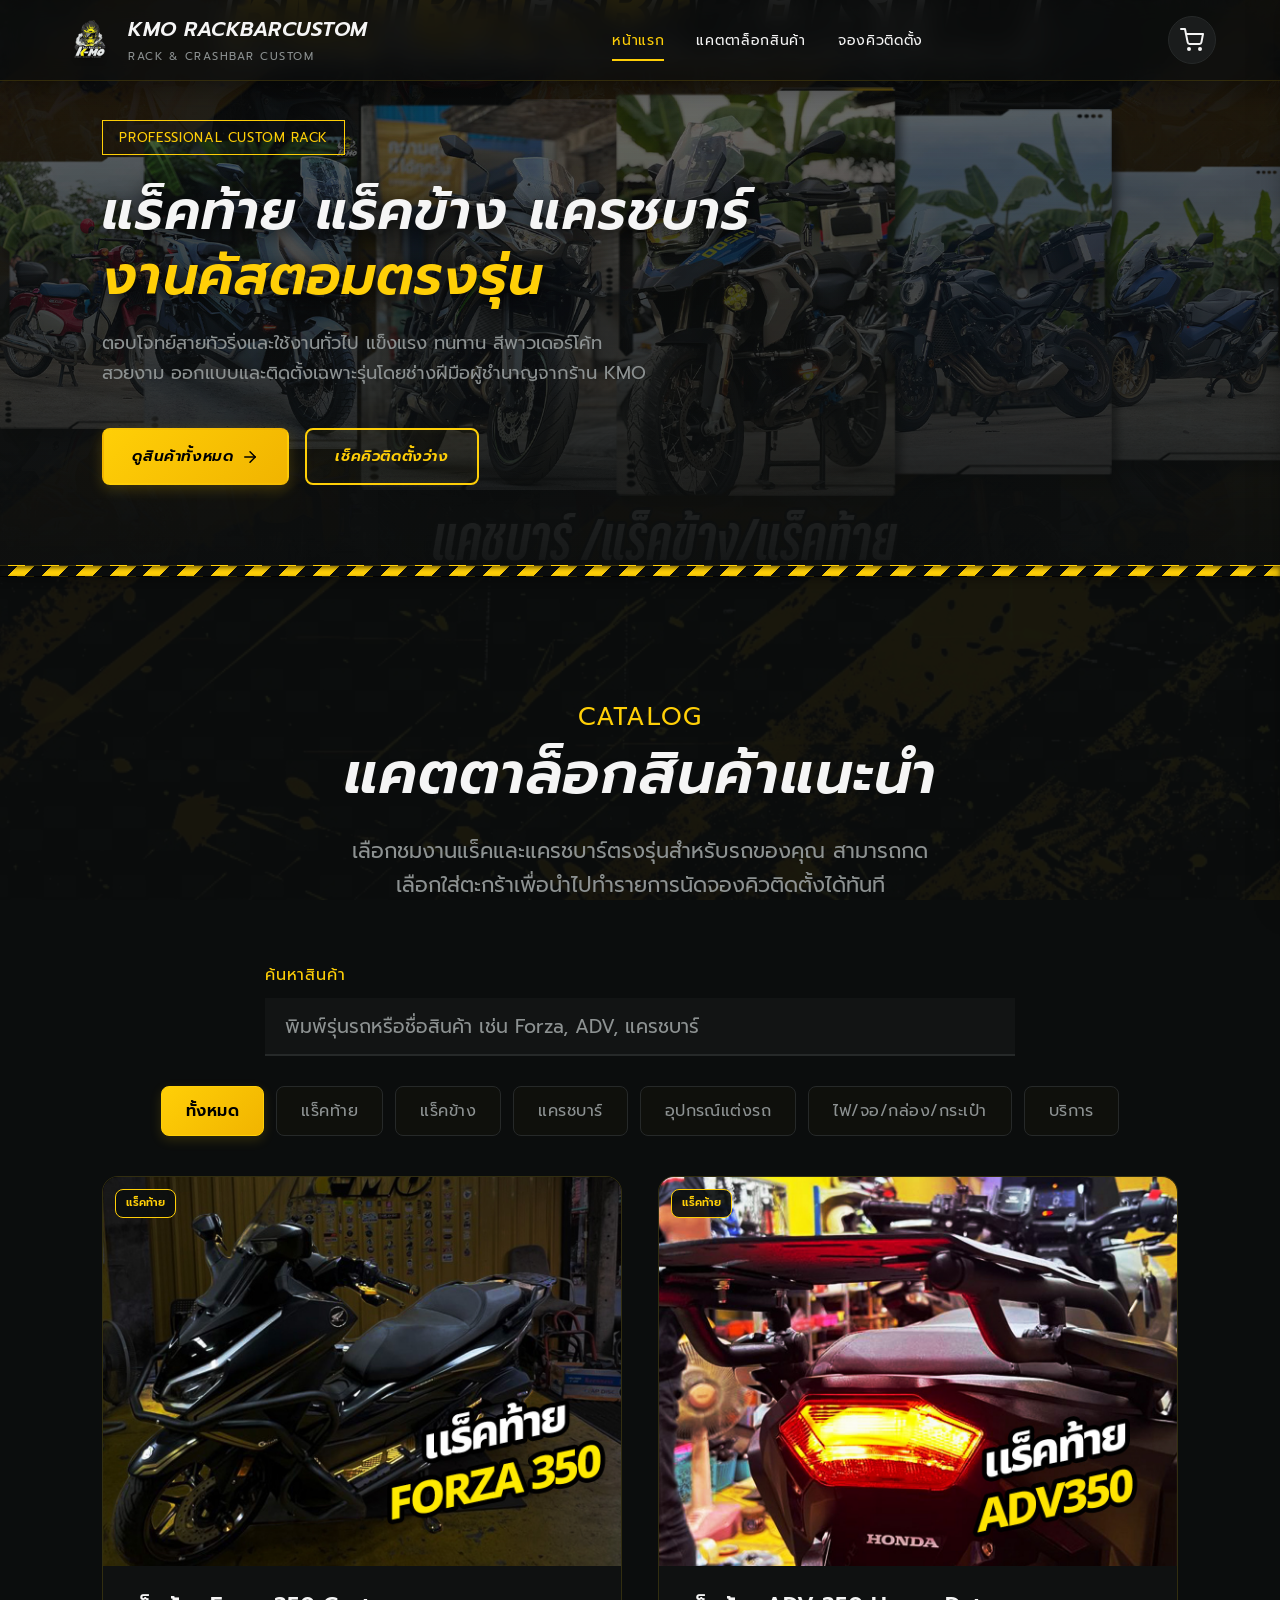
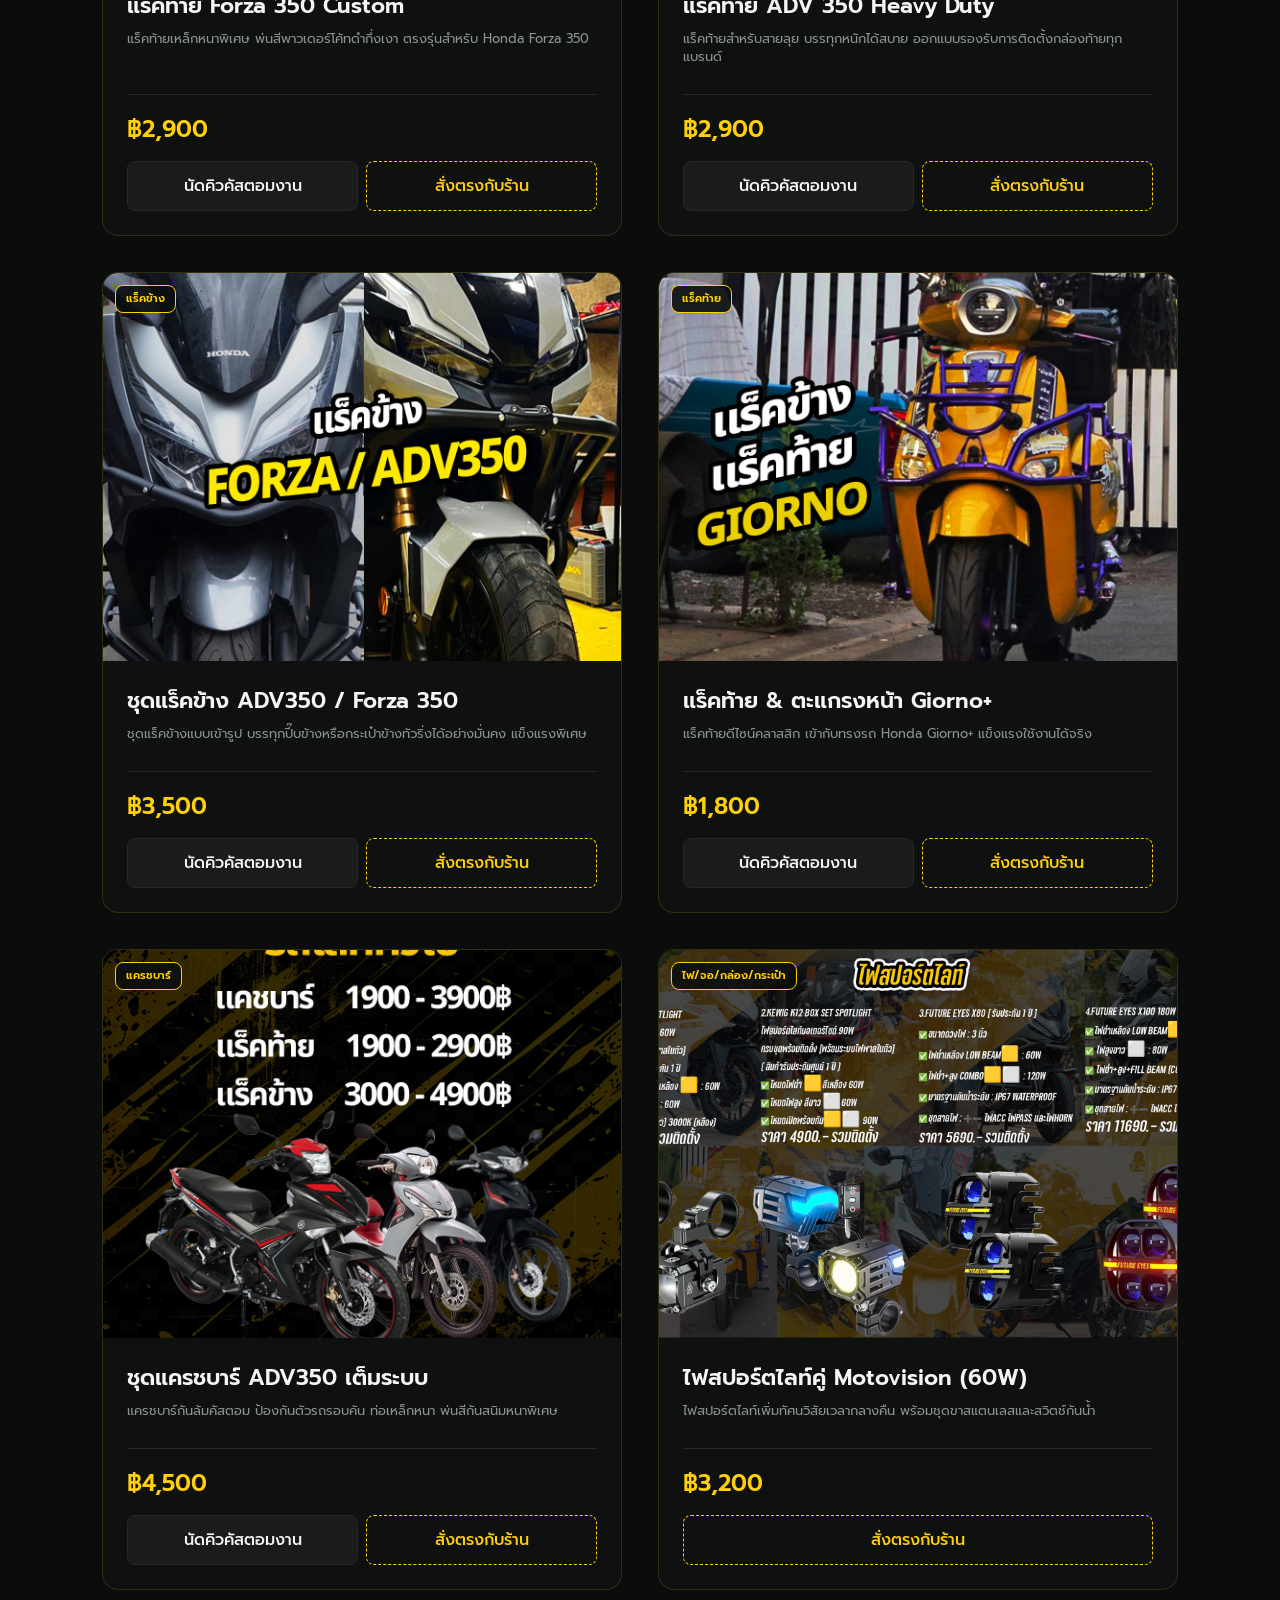
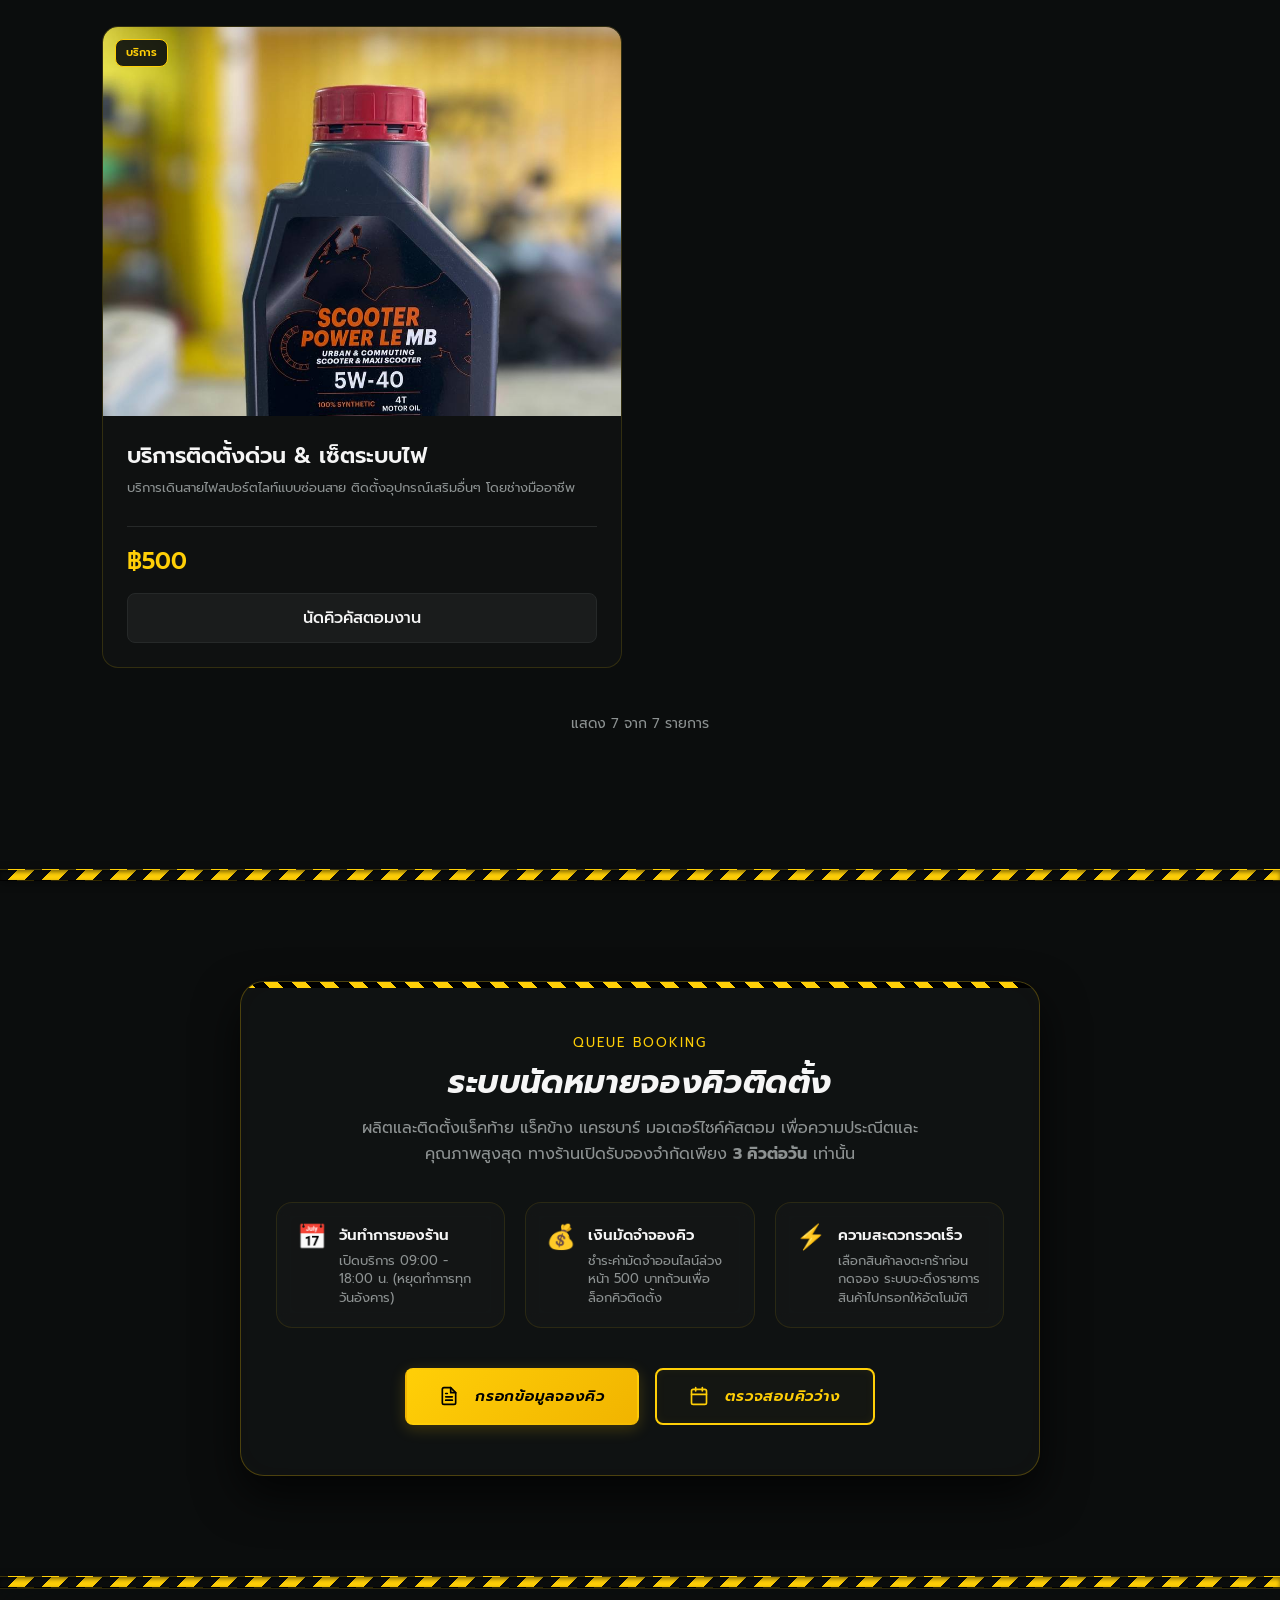
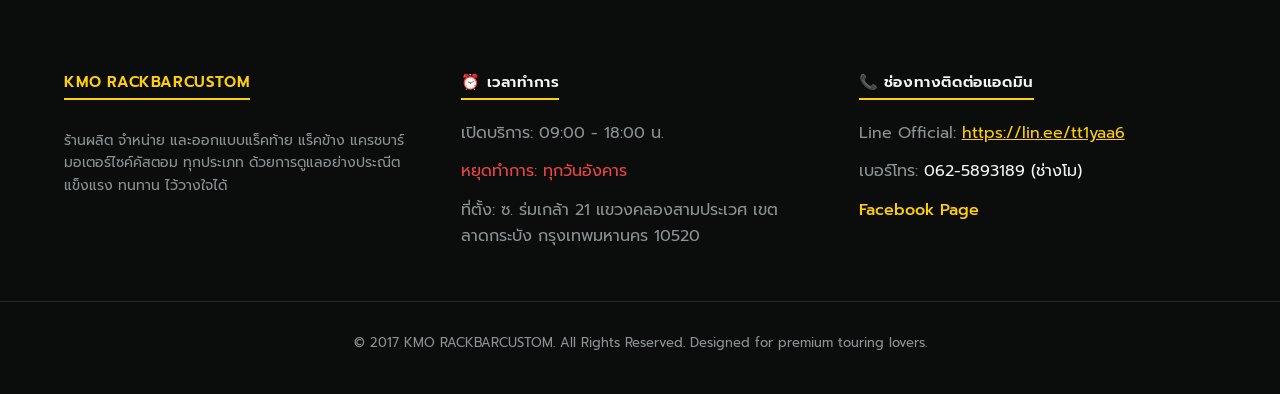
<file: index.html>
<!DOCTYPE html>
<html lang="th">
<head>
  <meta charset="UTF-8">
  <meta name="viewport" content="width=device-width, initial-scale=1.0">
  
  <!-- SEO Meta Tags -->
  <title>KMO RACK BAR CUSTOM - หน้าแรก & จองคิวติดตั้งแร็คท้าย แครชบาร์</title>
  <meta name="description" content="แร็คท้าย แร็คข้าง แครชบาร์ คัสตอมมอเตอร์ไซค์คุณภาพพรีเมียม แข็งแรง ทนทาน ออกแบบตรงรุ่นสำหรับ ADV350, Forza 350, Giorno และรุ่นอื่นๆ ตรวจสอบคิวและจองคิวออนไลน์ได้ทันที">
  <meta name="keywords" content="แร็คท้าย, แร็คข้าง, แครชบาร์, คัสตอมมอเตอร์ไซค์, จองคิว KMO, KMO RACK BAR CUSTOM">
  <link rel="icon" type="image/png" href="assets/images/favicon.png">
  
  <!-- Stylesheets -->
  <link rel="stylesheet" href="styles.css?v=11.3">
</head>
<body>

  <!-- Header Section -->
  <header class="bg-blur">
    <div class="container navbar">
      <a href="#hero" class="logo">
        <img src="assets/images/logo.png" alt="KMO RACKBARCUSTOM" class="logo-img">
        <div class="logo-text">
          <span class="logo-main">KMO RACKBARCUSTOM</span>
          <span class="logo-sub">rack & crashbar custom</span>
        </div>
      </a>
      
      <nav>
        <ul class="nav-links">
          <li><a href="#hero" class="active" id="nav-hero">หน้าแรก</a></li>
          <li><a href="#catalog" id="nav-catalog">แคตตาล็อกสินค้า</a></li>
          <li><a href="#booking" id="nav-booking">จองคิวติดตั้ง</a></li>
        </ul>
      </nav>
      
      <div class="nav-actions">
        <button id="cart-toggle" class="cart-toggle-btn" aria-label="ดูตะกร้าสินค้า">
          <!-- Cart Icon SVG -->
          <svg width="24" height="24" viewBox="0 0 24 24" fill="none" stroke="currentColor" stroke-width="2" stroke-linecap="round" stroke-linejoin="round">
            <circle cx="9" cy="21" r="1"></circle>
            <circle cx="20" cy="21" r="1"></circle>
            <path d="M1 1h4l2.68 13.39a2 2 0 0 0 2 1.61h9.72a2 2 0 0 0 2-1.61L23 6H6"></path>
          </svg>
          <span id="cart-badge-count" class="cart-badge" style="display: none;">0</span>
        </button>
      </div>
    </div>
  </header>

  <!-- Hero Section -->
  <section id="hero" class="hero-section">
    <div class="container">
      <div class="hero-content">
        <span class="hero-tag">Professional Custom Rack</span>
        <h1 class="hero-title"><span class="nowrap">แร็คท้าย</span> <span class="nowrap">แร็คข้าง</span> <span class="nowrap">แครชบาร์</span> <br><span class="text-yellow">งานคัสตอมตรงรุ่น</span></h1>
        <p class="hero-desc">ตอบโจทย์สายทัวริ่งและใช้งานทั่วไป แข็งแรง ทนทาน สีพาวเดอร์โค้ทสวยงาม ออกแบบและติดตั้งเฉพาะรุ่นโดยช่างฝีมือผู้ชำนาญจากร้าน KMO</p>
        <div class="hero-actions">
          <a href="#catalog" class="btn btn-primary">
            ดูสินค้าทั้งหมด
            <svg width="18" height="18" viewBox="0 0 24 24" fill="none" stroke="currentColor" stroke-width="2" stroke-linecap="round" stroke-linejoin="round"><line x1="5" y1="12" x2="19" y2="12"></line><polyline points="12 5 19 12 12 19"></polyline></svg>
          </a>
          <a href="#booking" class="btn btn-secondary">เช็คคิวติดตั้งว่าง</a>
        </div>
      </div>
    </div>
  </section>

  <div class="hazard-separator" aria-hidden="true"></div>

  <!-- Catalog Section -->
  <section id="catalog" class="catalog-section">
    <div class="container">
      <div class="section-header">
        <span class="section-subtitle">Catalog</span>
        <h2 class="section-title-main">แคตตาล็อก<span class="mobile-title-break"></span>สินค้าแนะนำ</h2>
        <p class="section-desc">เลือกชมงานแร็คและแครชบาร์ตรงรุ่นสำหรับรถของคุณ สามารถกดเลือกใส่ตะกร้าเพื่อนำไปทำรายการนัดจองคิวติดตั้งได้ทันที</p>
      </div>
      
      <div class="catalog-search">
        <label class="catalog-search-label" for="catalog-search-input">ค้นหาสินค้า</label>
        <input
          type="search"
          id="catalog-search-input"
          class="catalog-search-input"
          placeholder="พิมพ์รุ่นรถหรือชื่อสินค้า เช่น Forza, ADV, แครชบาร์"
          autocomplete="off"
        >
      </div>
      <div class="catalog-filters">
        <button class="filter-btn active" data-category="all">ทั้งหมด</button>
        <button class="filter-btn" data-category="rear">แร็คท้าย</button>
        <button class="filter-btn" data-category="side">แร็คข้าง</button>
        <button class="filter-btn" data-category="crashbar">แครชบาร์</button>
        <button class="filter-btn" data-category="accessory">อุปกรณ์แต่งรถ</button>
        <button class="filter-btn" data-category="gear">ไฟ/จอ/กล่อง/กระเป๋า</button>
        <button class="filter-btn" data-category="service">บริการ</button>
      </div>
      
      <section class="featured-products" id="featured-products-section" hidden>
        <div class="featured-products-header">
          <span class="featured-products-kicker">Best Sellers</span>
          <h3 class="featured-products-title">สินค้าขายดี</h3>
        </div>
        <div id="featured-products-container" class="featured-products-grid"></div>
      </section>

      <div id="product-grid-container" class="product-grid">
        <!-- Products will be generated dynamically by JavaScript -->
      </div>
      <div class="catalog-load-more" id="catalog-load-more" hidden>
        <p class="catalog-count" id="catalog-count"></p>
        <button type="button" class="catalog-load-more-btn" id="catalog-load-more-btn">ดูเพิ่มเติม</button>
      </div>
    </div>
  </section>

  <div class="hazard-separator" aria-hidden="true"></div>

  <!-- Booking & Checkout Section -->
  <section id="booking" class="booking-section">
    <div class="container">
      <div class="booking-card-premium">
        <div class="booking-card-header">
          <span class="section-subtitle text-yellow" style="display: block; margin-bottom: 8px; letter-spacing: 2px;">QUEUE BOOKING</span>
          <h2 class="section-title-main" style="margin-bottom: 12px; font-weight: 700;">ระบบนัดหมาย<span class="mobile-title-break"></span>จองคิวติดตั้ง</h2>
          <p class="section-desc" style="max-width: 600px; margin: 0 auto; line-height: 1.6; color: var(--text-muted);">
            ผลิตและติดตั้งแร็คท้าย แร็คข้าง แครชบาร์ มอเตอร์ไซค์คัสตอม เพื่อความประณีตและคุณภาพสูงสุด ทางร้านเปิดรับจองจำกัดเพียง <strong>3 คิวต่อวัน</strong> เท่านั้น
          </p>
        </div>

        <div class="booking-rules-summary">
          <div class="rule-item">
            <span class="rule-icon">📅</span>
            <div class="rule-text">
              <strong>วันทำการของร้าน</strong>
              <span>เปิดบริการ 09:00 - 18:00 น. (หยุดทำการทุกวันอังคาร)</span>
            </div>
          </div>
          <div class="rule-item">
            <span class="rule-icon">💰</span>
            <div class="rule-text">
              <strong>เงินมัดจำจองคิว</strong>
              <span>ชำระค่ามัดจำออนไลน์ล่วงหน้า 500 บาทถ้วนเพื่อล็อกคิวติดตั้ง</span>
            </div>
          </div>
          <div class="rule-item">
            <span class="rule-icon">⚡</span>
            <div class="rule-text">
              <strong>ความสะดวกรวดเร็ว</strong>
              <span>เลือกสินค้าลงตะกร้าก่อนกดจอง ระบบจะดึงรายการสินค้าไปกรอกให้อัตโนมัติ</span>
            </div>
          </div>
        </div>

        <div class="booking-actions-group">
          <a href="https://kmorackbarcustom.github.io/booking.html" class="btn btn-primary btn-booking-main">
            <svg width="20" height="20" viewBox="0 0 24 24" fill="none" stroke="currentColor" stroke-width="2" stroke-linecap="round" stroke-linejoin="round" class="btn-icon" style="margin-right: 8px;">
              <path d="M14 2H6a2 2 0 0 0-2 2v16a2 2 0 0 0 2 2h12a2 2 0 0 0 2-2V8z"></path>
              <polyline points="14 2 14 8 20 8"></polyline>
              <line x1="16" y1="13" x2="8" y2="13"></line>
              <line x1="16" y1="17" x2="8" y2="17"></line>
              <polyline points="10 9 9 9 8 9"></polyline>
            </svg>
            กรอกข้อมูลจองคิว
          </a>
          <a href="https://kmorackbarcustom.github.io/calendar.html" target="_blank" class="btn btn-secondary btn-booking-sub">
            <svg width="20" height="20" viewBox="0 0 24 24" fill="none" stroke="currentColor" stroke-width="2" stroke-linecap="round" stroke-linejoin="round" class="btn-icon" style="margin-right: 8px;">
              <rect x="3" y="4" width="18" height="18" rx="2" ry="2"></rect>
              <line x1="16" y1="2" x2="16" y2="6"></line>
              <line x1="8" y1="2" x2="8" y2="6"></line>
              <line x1="3" y1="10" x2="21" y2="10"></line>
            </svg>
            ตรวจสอบคิวว่าง
          </a>
        </div>
      </div>
    </div>
  </section>

  <!-- Shopping Cart Sidebar Drawer -->
  <div class="cart-backdrop" id="cart-drawer-backdrop"></div>
  <div class="cart-drawer" id="cart-drawer">
    <div class="cart-header">
      <h2 class="cart-title">
        <svg width="22" height="22" viewBox="0 0 24 24" fill="none" stroke="currentColor" stroke-width="2" stroke-linecap="round" stroke-linejoin="round">
          <circle cx="9" cy="21" r="1"></circle>
          <circle cx="20" cy="21" r="1"></circle>
          <path d="M1 1h4l2.68 13.39a2 2 0 0 0 2 1.61h9.72a2 2 0 0 0 2-1.61L23 6H6"></path>
        </svg>
        ตะกร้าของฉัน
      </h2>
      <button class="cart-close-btn" id="cart-close" aria-label="ปิดตะกร้า">&times;</button>
    </div>
    
    <div class="cart-items-list" id="cart-items-container">
      <!-- Generated dynamically -->
      <div class="cart-empty-message">ไม่มีสินค้าในตะกร้าของคุณ</div>
    </div>
    
    <div class="cart-footer">
      <div class="cart-footer-section" id="cart-booking-footer">
        <h3 class="cart-footer-title">จองคิวติดตั้ง</h3>
        <div class="cart-total-row" style="margin-bottom: 8px;">
          <span>ยอดรวมสินค้า:</span>
          <span id="cart-total-val" style="font-family: 'Kanit', sans-serif; font-weight: 600;">฿0.00</span>
        </div>
        <div class="cart-total-row" style="margin-bottom: 8px; font-size: 14px; color: var(--text-muted);">
          <span>ชำระมัดจำออนไลน์:</span>
          <span id="cart-deposit-val" style="font-family: 'Kanit', sans-serif; color: var(--accent-color);">฿0.00</span>
        </div>
        <div class="cart-total-row" style="margin-bottom: 20px; border-top: 1px dashed var(--border-color); padding-top: 10px;">
          <span>คงเหลือชำระหน้าร้าน:</span>
          <span class="cart-total-price" id="cart-balance-val">฿0.00</span>
        </div>
        <button type="button" class="btn btn-primary" id="btn-checkout-cart" style="width: 100%;" disabled>จองคิวติดตั้งหน้าร้าน</button>
      </div>

      <div class="cart-footer-section" id="cart-order-footer">
        <h3 class="cart-footer-title">สั่งซื้อกับทางร้าน</h3>
        <div class="cart-total-row" style="margin-bottom: 20px;">
          <span>ยอดรวมสินค้า:</span>
          <span id="cart-order-total-val" style="font-family: 'Kanit', sans-serif; font-weight: 600;">฿0.00</span>
        </div>
        <button type="button" class="btn btn-primary" id="btn-checkout-order" style="width: 100%;" disabled>สั่งซื้อกับทางร้าน</button>
      </div>
    </div>
  </div>

  <div class="hazard-separator" aria-hidden="true"></div>

  <!-- Footer Section -->
  <footer>
    <div class="container footer-grid">
      <div class="footer-col">
        <h3 class="text-yellow">KMO RACKBARCUSTOM</h3>
        <p style="color: var(--text-muted); font-size: 14px; margin-top: 10px; line-height: 1.6;">
          ร้านผลิต จำหน่าย และออกแบบแร็คท้าย แร็คข้าง แครชบาร์ มอเตอร์ไซค์คัสตอม ทุกประเภท ด้วยการดูแลอย่างประณีต แข็งแรง ทนทาน ไว้วางใจได้
        </p>
      </div>
      <div class="footer-col">
        <h3>⏰ เวลาทำการ</h3>
        <ul>
          <li><span>เปิดบริการ: 09:00 - 18:00 น.</span></li>
          <li style="color: var(--color-danger);"><span>หยุดทำการ: ทุกวันอังคาร</span></li>
          <li><span>ที่ตั้ง: ซ. ร่มเกล้า 21 แขวงคลองสามประเวศ เขตลาดกระบัง กรุงเทพมหานคร 10520</span></li>
        </ul>
      </div>
      <div class="footer-col">
        <h3>📞 ช่องทางติดต่อแอดมิน</h3>
        <ul>
          <li>
            <span>Line Official: <a href="https://lin.ee/tt1yaa6" target="_blank" style="color: var(--accent-color); text-decoration: underline;">https://lin.ee/tt1yaa6</a></span>
          </li>
          <li>
            <span>เบอร์โทร: <a href="tel:0625893189" style="color: var(--text-color);">062-5893189 (ช่างโม)</a></span>
          </li>
          <li>
            <a href="https://www.facebook.com/Kmo4307" target="_blank" style="color: var(--accent-color); font-weight: 500;">
              Facebook Page
            </a>
          </li>
        </ul>
      </div>
    </div>
    <div class="footer-bottom">
      <div class="container">
        &copy; 2017 KMO RACKBARCUSTOM. All Rights Reserved. Designed for premium touring lovers.
      </div>
    </div>
  </footer>

  <!-- Toast Notification Container -->
  <div class="toast-container" id="toast-wrapper"></div>

  <!-- JavaScript App Logic -->
  <script src="app.js?v=11.6"></script>
</body>
</html>
</file>
<file: styles.css>
/* -------------------------------------------------------------
   KMO RACK BAR CUSTOM - Industrial Kinetic Design System
   ------------------------------------------------------------- */

/* Import Google Fonts - Prompt (Thai Web Font) */
@import url('https://fonts.googleapis.com/css2?family=Prompt:ital,wght@0,400;0,600;1,600&display=swap');

:root {
  --font-display: 'Prompt', sans-serif;
  --font-body: 'Prompt', sans-serif;

  /* Color Palette (Premium Cyber-Industrial — deep carbon & neon safety gold) */
  --bg-color: #0b0d0d;
  --surface-color: #121414;
  --surface-secondary: #1a1c1c;
  --border-color: #262929;

  --accent-color: #ffcf07; /* Safety Yellow / Gold */
  --accent-hover: #ffd726;
  --accent-gradient: linear-gradient(135deg, #ffcf07 0%, #f1b400 100%);
  --accent-gradient-hover: linear-gradient(135deg, #ffd726 0%, #d8a100 100%);
  --accent-glow: 0 0 15px rgba(255, 207, 7, 0.25);
  --accent-glow-strong: 0 0 25px rgba(255, 207, 7, 0.45);

  --text-color: #f5f5f5;
  --text-muted: #8d9292;

  /* Status Colors */
  --color-success: #10b981;
  --color-warning: #f59e0b;
  --color-danger: #ef4444;
  --color-disabled: #141617;

  /* Layout Tokens — Premium iOS rounded corners style */
  --radius-sm: 8px;
  --radius-md: 16px;
  --radius-lg: 24px;
  --transition-fast: 0.25s cubic-bezier(0.16, 1, 0.3, 1);
  --transition-normal: 0.4s cubic-bezier(0.16, 1, 0.3, 1);

  /* Prevent layout shifts */
  scroll-behavior: smooth;
}

/* Reset & Base Styles */
* {
  box-sizing: border-box;
  margin: 0;
  padding: 0;
}

body {
  background-color: var(--bg-color);
  color: var(--text-color);
  font-family: var(--font-body);
  font-weight: 400;
  line-height: 1.65; /* Prevents Thai tone overlapping */
  overflow-x: hidden;
  position: relative;
}

/* พื้นหลังลายตารางกรันจ์สีเหลือง-ดำแบบเบาๆ จางๆ */
body::before {
  content: '';
  position: fixed;
  top: 0;
  left: 0;
  width: 100%;
  height: 100%;
  background: url('assets/images/grunge-bg.jpg') center/cover no-repeat;
  opacity: 0.06; /* เบาๆ จางๆ เพียง 6% ไม่ให้กวนตาและอ่านข้อมูลยาก */
  z-index: -2;
  pointer-events: none;
}

/* Base heading rule — NEUTRAL on purpose (no uppercase/italic here). */
h1, h2, h3, h4, h5, h6 {
  font-family: var(--font-body);
  font-weight: 400;
  color: var(--text-color);
  line-height: 1.35;
}

a {
  color: inherit;
  text-decoration: none;
  transition: color var(--transition-fast);
}

/* Utilities */
.container {
  max-width: 1200px;
  margin: 0 auto;
  padding: 0 24px;
}

.text-gold {
  color: var(--accent-color);
}

.text-yellow {
  color: var(--accent-color);
}

.nowrap {
  white-space: nowrap;
}

.mobile-title-break {
  display: none;
}

.bg-blur {
  backdrop-filter: blur(12px);
  -webkit-backdrop-filter: blur(12px);
}

.hazard-separator {
  height: 12px;
  background: repeating-linear-gradient(
    -45deg,
    var(--accent-color),
    var(--accent-color) 12px,
    #0b0d0d 12px,
    #0b0d0d 24px
  );
  border-top: 1px solid rgba(255, 207, 7, 0.2);
  border-bottom: 1px solid rgba(0, 0, 0, 0.8);
  width: 100%;
  box-shadow: inset 0 2px 4px rgba(0,0,0,0.5), 0 2px 10px rgba(0,0,0,0.4);
}

/* Deleted .brush-highlight styling as requested */

/* Header & Navbar */
header {
  position: fixed;
  top: 0;
  left: 0;
  width: 100%;
  z-index: 1000;
  background-color: rgba(11, 13, 13, 0.75);
  border-bottom: 1px solid rgba(255, 207, 7, 0.15);
  box-shadow: 0 4px 30px rgba(0, 0, 0, 0.5);
  transition: background-color var(--transition-normal), border-color var(--transition-normal);
}

.navbar {
  display: flex;
  justify-content: space-between;
  align-items: center;
  height: 80px;
}

.logo {
  display: flex;
  align-items: center;
  gap: 12px;
}

.logo-img {
  height: 52px;
  width: auto;
  object-fit: contain;
  transition: transform var(--transition-fast);
}

.logo:hover .logo-img {
  transform: scale(1.05) rotate(-2deg);
}

.logo-text {
  display: flex;
  flex-direction: column;
}

.logo-main {
  font-family: var(--font-display);
  font-weight: 600;
  font-style: italic;
  font-size: 20px;
  letter-spacing: 0.5px;
}

.logo-sub {
  font-family: var(--font-body);
  font-weight: 400;
  font-size: 11px;
  color: var(--text-muted);
  text-transform: uppercase;
  letter-spacing: 1.5px;
  margin-top: 2px;
}

.nav-links {
  display: flex;
  gap: 32px;
  list-style: none;
}

.nav-links a {
  font-family: var(--font-body);
  font-weight: 400;
  font-size: 14px;
  text-transform: uppercase;
  letter-spacing: 0.05em;
  padding: 8px 0;
  border-bottom: 2px solid transparent;
}

.nav-links a:hover,
.nav-links a.active {
  color: var(--accent-color);
  border-bottom-color: var(--accent-color);
}

.nav-actions {
  display: flex;
  align-items: center;
  gap: 16px;
}

/* Floating Cart Toggle Button */
.cart-toggle-btn {
  background: var(--surface-secondary);
  border: 1px solid var(--border-color);
  color: var(--text-color);
  width: 48px;
  height: 48px;
  border-radius: 50%; /* functional icon button — round is fine, not a structural card/input */
  display: flex;
  align-items: center;
  justify-content: center;
  cursor: pointer;
  position: relative;
  transition: border-color var(--transition-fast);
}

.cart-toggle-btn:hover {
  border-color: var(--accent-color);
}

.cart-badge {
  position: absolute;
  top: -4px;
  right: -4px;
  background-color: var(--accent-color);
  color: #000;
  font-family: var(--font-body);
  font-size: 12px;
  font-weight: 600;
  min-width: 20px;
  height: 20px;
  border-radius: 10px;
  display: flex;
  align-items: center;
  justify-content: center;
  padding: 0 4px;
}

/* Hero Section */
.hero-section {
  position: relative;
  min-height: 60vh; /* บีบความสูงแนวดิ่งลงเหลือ 60% ของจอ (ลดลงเกือบครึ่งหนึ่ง) */
  display: flex;
  align-items: center;
  padding: 120px 0 80px 0; /* เคลียร์และปรับระยะห่างของขอบบนและล่าง */
  background: linear-gradient(rgba(12, 14, 14, 0.55), rgba(12, 14, 14, 0.96)),
              url('assets/images/hero-bg.jpg') center/cover no-repeat;
  overflow: hidden;
}

/* ปลดล็อกขอบ 1200px ที่ยึดตัวหนังสือไว้ตรงกลางจอภาพ */
.hero-section .container {
  max-width: 100% !important;
  margin-left: 0 !important;
  margin-right: auto !important;
  padding-left: 8% !important; /* จัดชิดซ้ายให้ห่างจากขอบจอภาพจริงเพียง 8% เพื่อความสวยงาม */
  width: 100%;
}

.hero-content {
  max-width: 780px; /* ขยายจาก 650px เดิมเพื่อให้กล่องข้อความแผ่กว้างขึ้น */
  animation: slideInLeft 1.2s cubic-bezier(0.16, 1, 0.3, 1) forwards;
}

@keyframes slideInLeft {
  from {
    opacity: 0;
    transform: translateX(-50px);
  }
  to {
    opacity: 1;
    transform: translateX(0);
  }
}

.hero-tag {
  font-family: var(--font-body);
  display: inline-block;
  border: 1px solid var(--accent-color);
  color: var(--accent-color);
  padding: 6px 16px;
  font-size: 13px;
  font-weight: 400;
  margin-bottom: 24px;
  text-transform: uppercase;
  letter-spacing: 0.05em;
}

.hero-title {
  font-family: var(--font-display);
  font-weight: 600;
  font-style: italic;
  text-transform: uppercase;
  letter-spacing: 0.02em;
  font-size: 32px;
  line-height: 1.5;
  margin-bottom: 20px;
  text-shadow: 0 4px 20px rgba(0,0,0,0.9);
}

.hero-desc {
  font-size: 18px;
  color: var(--text-muted);
  margin-bottom: 40px;
  max-width: 550px;
}

.btn {
  display: inline-flex;
  align-items: center;
  justify-content: center;
  font-family: var(--font-display);
  font-weight: 600;
  font-style: italic;
  font-size: 15px;
  text-transform: uppercase;
  letter-spacing: 0.04em;
  padding: 14px 28px;
  border-radius: var(--radius-sm);
  cursor: pointer;
  transition: all var(--transition-fast);
  border: 2px solid transparent;
  gap: 8px;
  position: relative;
  overflow: hidden;
  /* iOS style rounded borders */
  border-radius: var(--radius-sm);
}

.btn-primary {
  background: var(--accent-gradient);
  color: #000;
  box-shadow: 0 4px 14px rgba(255, 207, 7, 0.2);
}

.btn-primary::after {
  content: '';
  position: absolute;
  top: 0; left: -100%;
  width: 50%; height: 100%;
  background: linear-gradient(90deg, transparent, rgba(255, 255, 255, 0.4), transparent);
  transform: skewX(-25deg);
  transition: none;
}

.btn-primary:hover {
  background: var(--accent-gradient-hover);
  box-shadow: var(--accent-glow-strong);
  transform: translateY(-2px);
}

.btn-primary:hover::after {
  left: 120%;
  transition: 0.8s cubic-bezier(0.16, 1, 0.3, 1);
}

.btn-secondary {
  background-color: rgba(255, 207, 7, 0.02);
  border: 2px solid var(--accent-color);
  color: var(--accent-color);
  box-shadow: inset 0 0 10px rgba(255, 207, 7, 0.05);
}

.btn-secondary:hover {
  background: var(--accent-gradient);
  color: #000;
  box-shadow: var(--accent-glow);
  transform: translateY(-2px);
}

.btn-booking-main,
.btn-booking-sub {
  font-family: var(--font-display);
  font-weight: 600;
  font-style: italic;
  font-size: 15px;
  text-transform: uppercase;
  letter-spacing: 0.05em;
  padding: 14px 28px;
  border-radius: var(--radius-sm);
  cursor: pointer;
  transition: all var(--transition-fast);
  border: 2px solid transparent;
}

.hero-actions {
  display: flex;
  gap: 16px;
}

@media (max-width: 767px) {
  header {
    background-color: rgba(11, 13, 13, 0.92);
  }

  .container {
    padding: 0 18px;
  }

  .navbar {
    height: 68px;
  }

  .logo {
    min-width: 0;
    gap: 8px;
  }

  .logo-img {
    height: 42px;
    flex: 0 0 auto;
  }

  .logo-text {
    min-width: 0;
  }

  .logo-main {
    font-size: 14px;
    letter-spacing: 0.02em;
    line-height: 1.15;
    white-space: nowrap;
  }

  .logo-sub {
    font-size: 9px;
    letter-spacing: 0.08em;
    line-height: 1.2;
  }

  header nav {
    display: none;
  }

  .nav-actions {
    margin-left: 10px;
    flex: 0 0 auto;
  }

  .cart-toggle-btn {
    width: 42px;
    height: 42px;
  }

  .hero-section {
    min-height: auto;
    padding: 98px 0 56px;
    align-items: flex-start;
  }

  .hero-section .container {
    padding-left: 24px !important;
    padding-right: 24px !important;
  }

  .hero-content {
    max-width: 100%;
  }

  .hero-tag {
    font-size: 11px;
    padding: 6px 12px;
    margin-bottom: 18px;
  }

  .hero-title {
    font-size: clamp(30px, 9vw, 40px);
    line-height: 1.28;
    letter-spacing: 0;
    margin-bottom: 16px;
    text-wrap: balance;
    word-break: keep-all;
  }

  .hero-desc {
    font-size: 15px;
    line-height: 1.8;
    margin-bottom: 28px;
    max-width: 100%;
  }

  .hero-actions {
    display: grid;
    grid-template-columns: 1fr 1fr;
    gap: 12px;
  }

  .hero-actions .btn {
    min-height: 78px;
    padding: 12px 14px;
    font-size: 14px;
    line-height: 1.35;
  }

  section {
    padding: 72px 0;
  }

  .section-title-main {
    font-size: clamp(34px, 11vw, 48px);
    line-height: 1.18;
    word-break: keep-all;
  }
}

/* Sections General */
section {
  padding: 100px 0;
}

.section-header {
  text-align: center;
  max-width: 600px;
  margin: 0 auto 60px;
}

.section-subtitle {
  font-family: var(--font-body);
  font-size: 13px;
  font-weight: 400;
  color: var(--accent-color);
  text-transform: uppercase;
  letter-spacing: 0.05em;
  margin-bottom: 12px;
}

.section-title-main {
  font-family: var(--font-display);
  font-weight: 600;
  font-style: italic;
  text-transform: uppercase;
  letter-spacing: 0.02em;
  font-size: 32px;
  margin-bottom: 16px;
}

.section-desc {
  color: var(--text-muted);
}

/* Catalog / Products Section */
.catalog-section {
  padding: 120px 0;
}
.catalog-section .container {
  max-width: 100% !important; /* ปลดล็อกขอบจำกัด ให้ขยายเต็มหน้าจอ */
  padding-left: 8% !important; /* จัดช่องไฟซ้ายขวาเท่ากับหน้า Hero เพื่อความสมดุล */
  padding-right: 8% !important;
  width: 100%;
}

/* ปรับสเกลขนาดหัวข้อ Catalog (ลดลง 10% จากตัวเลือกก่อนหน้า) */
.catalog-section .section-subtitle {
  font-size: 25px !important;
  margin-bottom: 16px;
}

.catalog-section .section-title-main {
  font-size: 58px !important;
  line-height: 1.25;
  margin-bottom: 24px;
}

.catalog-section .section-desc {
  font-size: 21px !important;
  line-height: 1.6;
  max-width: 1000px;
  margin: 0 auto 50px auto;
}

.catalog-search {
  max-width: 750px; /* ขยายจาก 620px ขึ้น 20% */
  margin: 0 auto 30px; /* ปรับ margin-top ออกเพื่อรองรับขนาดหัวข้อใหม่ */
}

.catalog-search-label {
  display: block;
  margin-bottom: 10px;
  font-family: var(--font-body);
  font-size: 16px; /* ขยายจาก 13px ขึ้น 20% */
  font-weight: 400;
  color: var(--accent-color);
  text-transform: uppercase;
  letter-spacing: 0.05em;
}

.catalog-search-input {
  width: 100%;
  min-height: 58px; /* ขยายจาก 48px ขึ้น 20% */
  background-color: var(--surface-color);
  border: none;
  border-bottom: 2px solid var(--border-color);
  border-radius: 0;
  color: var(--text-color);
  font-family: var(--font-body);
  font-size: 19px; /* ขยายจาก 16px ขึ้น 20% */
  padding: 0 20px;
  outline: none;
  transition: border-color var(--transition-fast);
}

.catalog-search-input::placeholder {
  color: var(--text-muted);
}

.catalog-search-input:focus {
  border-bottom-color: var(--accent-color);
}
.catalog-filters {
  display: flex;
  justify-content: center;
  gap: 12px;
  margin-bottom: 40px;
  flex-wrap: wrap;
}

.filter-btn {
  background-color: rgba(255, 207, 7, 0.02);
  border: 1px solid var(--border-color);
  color: var(--text-muted);
  font-family: var(--font-body);
  font-size: 16px; /* ขยายจาก 13px ขึ้น 20% */
  font-weight: 400;
  text-transform: uppercase;
  letter-spacing: 0.03em;
  padding: 12px 24px; /* ขยายจาก 10px 20px ขึ้น 20% */
  border-radius: var(--radius-sm);
  cursor: pointer;
  transition: all var(--transition-fast);
}

.filter-btn:hover,
.filter-btn.active {
  background: var(--accent-gradient);
  border-color: var(--accent-color);
  color: #000;
  font-weight: 600;
  box-shadow: 0 4px 12px rgba(255, 207, 7, 0.15);
}

.product-grid {
  display: grid;
  grid-template-columns: repeat(2, minmax(0, 1fr));
  gap: 12px;
}

.featured-products {
  margin: 0 auto 42px;
  padding: 24px;
  background: rgba(18, 20, 20, 0.76);
  border: 1px solid rgba(255, 207, 7, 0.4);
  border-radius: var(--radius-md);
  box-shadow: 0 18px 38px rgba(0, 0, 0, 0.35);
}

.featured-products-header {
  display: flex;
  align-items: baseline;
  justify-content: space-between;
  gap: 16px;
  margin-bottom: 18px;
  padding-bottom: 14px;
  border-bottom: 1px solid rgba(255, 207, 7, 0.18);
}

.featured-products-kicker {
  font-family: var(--font-body);
  font-size: 12px;
  color: var(--accent-color);
  text-transform: uppercase;
  letter-spacing: 0.08em;
}

.featured-products-title {
  font-family: var(--font-display);
  font-size: 24px;
  font-weight: 600;
  font-style: italic;
  line-height: 1.25;
  color: var(--text-color);
}

.featured-products-grid {
  display: grid;
  grid-template-columns: repeat(auto-fill, minmax(260px, 1fr));
  gap: 24px;
}

.catalog-empty-state {
  grid-column: 1 / -1;
  max-width: 560px;
  margin: 12px auto 0;
  padding: 28px;
  background-color: var(--surface-color);
  border: 1px solid var(--accent-color);
  border-radius: var(--radius-md);
  text-align: center;
}

.catalog-empty-title {
  font-family: var(--font-display);
  font-size: 20px;
  font-weight: 700;
  margin-bottom: 8px;
  color: var(--text-color);
}

.catalog-empty-desc {
  color: var(--text-muted);
  margin-bottom: 20px;
}

.catalog-empty-actions {
  display: flex;
  justify-content: center;
  gap: 12px;
  flex-wrap: wrap;
}

.catalog-empty-btn {
  display: inline-flex;
  align-items: center;
  justify-content: center;
  min-height: 44px;
  padding: 0 18px;
  background-color: var(--surface-secondary);
  border: 1px solid var(--border-color);
  border-radius: var(--radius-sm);
  color: var(--text-color);
  font-family: var(--font-body);
  font-size: 13px;
  font-weight: 400;
  text-transform: uppercase;
  text-decoration: none;
  transition: all var(--transition-fast);
}

.catalog-empty-btn:hover,
.catalog-empty-btn-primary {
  background-color: var(--accent-color);
  border-color: var(--accent-color);
  color: #000;
}

.catalog-load-more {
  margin: 44px auto 0;
  text-align: center;
}

.catalog-count {
  color: var(--text-muted);
  font-size: 14px;
  margin-bottom: 14px;
}

.catalog-load-more-btn {
  appearance: none;
  border: 2px solid var(--accent-color);
  background: rgba(255, 207, 7, 0.04);
  color: var(--accent-color);
  border-radius: var(--radius-sm);
  cursor: pointer;
  font-family: var(--font-display);
  font-size: 15px;
  font-style: italic;
  font-weight: 600;
  letter-spacing: 0.02em;
  padding: 13px 24px;
  transition: all var(--transition-fast);
}

.catalog-load-more-btn:hover {
  background: var(--accent-gradient);
  color: #000;
  box-shadow: var(--accent-glow);
  transform: translateY(-1px);
}

.product-card {
  background-color: rgba(18, 20, 20, 0.7); /* กระจกฝ้าโปร่งแสง 70% */
  backdrop-filter: blur(12px); /* เอฟเฟกต์กระจกเบลอ */
  -webkit-backdrop-filter: blur(12px);
  border: 1px solid rgba(255, 207, 7, 0.15); /* ขอบสีทองบางเบา */
  border-radius: var(--radius-md);
  overflow: hidden;
  display: flex;
  flex-direction: column;
  height: 100%;
  transition: border-color var(--transition-normal), background-color var(--transition-normal), box-shadow var(--transition-normal), transform var(--transition-normal);
  position: relative;
}

.product-card::before {
  content: '';
  position: absolute;
  top: 0; left: 0;
  width: 100%; height: 2px;
  background: var(--accent-gradient);
  transform: scaleX(0);
  transform-origin: left;
  transition: transform var(--transition-normal);
}

.product-card:hover {
  background-color: rgba(255, 207, 7, 0.04); /* เพิ่มสีทองสะท้อนเข้ามาในเนื้อกระจกฝ้าเมื่อ hover */
  border-color: rgba(255, 207, 7, 0.45);
  box-shadow: 0 20px 45px rgba(0, 0, 0, 0.8), 0 0 25px rgba(255, 207, 7, 0.1);
  transform: translateY(-8px) scale(1.015);
}

.product-card-featured {
  border-color: rgba(255, 207, 7, 0.82);
  box-shadow: 0 12px 28px rgba(0, 0, 0, 0.34), var(--accent-glow);
}

.product-card:hover::before {
  transform: scaleX(1);
}

.product-img-wrapper {
  position: relative;
  width: 100%;
  padding-top: 75%; /* 4:3 Aspect Ratio */
  overflow: hidden;
  background-color: #000;
}

.product-img {
  position: absolute;
  top: 0;
  left: 0;
  width: 100%;
  height: 100%;
  object-fit: cover;
  transition: transform var(--transition-normal);
}

.product-card:hover .product-img {
  transform: scale(1.05);
}

.product-tag {
  position: absolute;
  top: 12px;
  left: 12px;
  background-color: rgba(12, 15, 15, 0.9);
  border: 1px solid var(--accent-color);
  color: var(--accent-color);
  padding: 4px 10px;
  border-radius: var(--radius-sm);
  font-family: var(--font-body);
  font-size: 11px;
  font-weight: 600;
  text-transform: uppercase;
}

.product-featured-badge {
  position: absolute;
  top: 12px;
  right: 12px;
  z-index: 2;
  display: inline-flex;
  align-items: center;
  justify-content: center;
  min-height: 28px;
  padding: 5px 10px;
  background: var(--accent-gradient);
  color: #050505;
  border-radius: var(--radius-sm);
  font-family: var(--font-body);
  font-size: 12px;
  font-weight: 600;
  line-height: 1;
}

.product-info {
  padding: 12px;
  display: flex;
  flex-direction: column;
  flex-grow: 1;
}

/* .product-title stays in body font, sentence case — must NOT inherit
   the Anton/uppercase marketing-heading treatment (this was the bug
   from the previous theme round: a global h1-h6 rule leaked here). */
.product-title {
  font-family: var(--font-body);
  text-transform: none;
  font-style: normal;
  letter-spacing: normal;
  font-size: 17px; /* ขยายจาก 14px ขึ้น 20% */
  font-weight: 600;
  margin-bottom: 8px;
  color: var(--text-color);
  line-height: 1.45;
}

.product-models {
  font-size: 13px;
  color: var(--text-muted);
  margin-bottom: 12px;
  line-height: 1.4;
  flex-grow: 1;
}

.product-footer {
  display: flex;
  flex-direction: column;
  gap: 12px;
  align-items: flex-start;
  margin-top: 16px;
  padding-top: 16px;
  border-top: 1px solid var(--border-color);
  width: 100%;
}

.product-price {
  font-family: var(--font-body);
  font-size: 18px; /* ขยายจาก 15px ขึ้น 20% */
  font-weight: 600;
  color: var(--accent-color);
}

.btn-add-cart {
  background-color: var(--surface-secondary);
  border: 1px solid var(--border-color);
  color: var(--text-color);
  font-size: 14px;
  padding: 8px 16px;
  border-radius: var(--radius-sm);
}

.btn-add-cart:hover {
  background-color: var(--accent-color);
  border-color: var(--accent-color);
  color: #000;
  font-weight: 600;
}

/* Shopping Cart Drawer */
.cart-drawer {
  position: fixed;
  top: 0;
  right: -420px; /* Hidden by default */
  width: 400px;
  height: 100vh;
  z-index: 2000;
  background-color: rgba(18, 20, 20, 0.85);
  backdrop-filter: blur(20px);
  -webkit-backdrop-filter: blur(20px);
  border-left: 1px solid rgba(255, 207, 7, 0.15);
  box-shadow: -10px 0 30px rgba(0, 0, 0, 0.5);
  display: flex;
  flex-direction: column;
  transition: right var(--transition-normal);
}

.cart-drawer.open {
  right: 0;
}

.cart-header {
  padding: 24px;
  border-bottom: 1px solid var(--border-color);
  display: flex;
  justify-content: space-between;
  align-items: center;
}

/* .cart-title is a functional UI label, not a marketing headline — keep
   it in body font, not Anton/uppercase. */
.cart-title {
  font-family: var(--font-body);
  text-transform: none;
  font-style: normal;
  font-size: 20px;
  font-weight: 600;
  display: flex;
  align-items: center;
  gap: 10px;
}

.cart-close-btn {
  background: transparent;
  border: none;
  color: var(--text-muted);
  font-size: 24px;
  cursor: pointer;
}

.cart-close-btn:hover {
  color: var(--text-color);
}

.cart-items-list {
  flex-grow: 1;
  overflow-y: auto;
  padding: 24px;
  display: flex;
  flex-direction: column;
  gap: 20px;
}

.cart-empty-message {
  text-align: center;
  color: var(--text-muted);
  margin-top: 60px;
  font-size: 15px;
}

.cart-item-section {
  display: flex;
  flex-direction: column;
  gap: 14px;
}

.cart-item-section + .cart-item-section {
  padding-top: 6px;
  border-top: 1px solid var(--border-color);
}

.cart-item-section-title {
  font-family: var(--font-body);
  font-size: 14px;
  font-weight: 600;
  text-transform: uppercase;
  letter-spacing: 0.04em;
  color: var(--accent-color);
}

.cart-item-section-list {
  display: flex;
  flex-direction: column;
  gap: 20px;
}

.cart-item {
  display: flex;
  gap: 16px;
  padding-bottom: 20px;
  border-bottom: 1px solid var(--border-color);
}

.cart-item-img {
  width: 70px;
  height: 70px;
  border-radius: var(--radius-sm);
  object-fit: cover;
  border: 1px solid var(--border-color);
}

.cart-item-details {
  flex-grow: 1;
  display: flex;
  flex-direction: column;
}

.cart-item-name {
  font-family: var(--font-body);
  font-size: 15px;
  font-weight: 600;
  margin-bottom: 4px;
}

.cart-item-price {
  font-family: var(--font-body);
  color: var(--accent-color);
  font-weight: 600;
  font-size: 14px;
  margin-bottom: 8px;
}

.cart-item-controls {
  display: flex;
  justify-content: space-between;
  align-items: center;
}

.quantity-selector {
  display: flex;
  align-items: center;
  border: 1px solid var(--border-color);
  border-radius: var(--radius-sm);
  background-color: var(--surface-secondary);
}

.quantity-btn {
  background: transparent;
  border: none;
  color: var(--text-color);
  width: 28px;
  height: 28px;
  cursor: pointer;
  display: flex;
  align-items: center;
  justify-content: center;
  font-size: 16px;
}

.quantity-btn:hover {
  color: var(--accent-color);
}

.quantity-val {
  font-family: var(--font-body);
  width: 30px;
  text-align: center;
  font-size: 14px;
}

.cart-item-remove {
  background: transparent;
  border: none;
  color: var(--color-danger);
  cursor: pointer;
  font-size: 13px;
}

.cart-item-remove:hover {
  text-decoration: underline;
}

.cart-footer {
  padding: 24px;
  border-top: 1px solid var(--border-color);
  background-color: var(--surface-secondary);
}

.cart-footer-section + .cart-footer-section {
  margin-top: 20px;
  padding-top: 20px;
  border-top: 1px solid var(--border-color);
}

/* .cart-footer-title (h3) — body font, not marketing Anton style
   (same bug class as .product-title / .cart-title above). */
.cart-footer-title {
  font-family: var(--font-body);
  text-transform: uppercase;
  letter-spacing: 0.04em;
  font-style: normal;
  font-size: 14px;
  font-weight: 600;
  color: var(--accent-color);
  margin-bottom: 12px;
}

.cart-total-row {
  display: flex;
  justify-content: space-between;
  align-items: center;
  margin-bottom: 20px;
  font-size: 15px;
}

.cart-total-price {
  font-family: var(--font-body);
  font-size: 20px;
  font-weight: 700;
  color: var(--accent-color);
}

.cart-backdrop {
  position: fixed;
  top: 0;
  left: 0;
  width: 100vw;
  height: 100vh;
  background-color: rgba(0,0,0,0.6);
  z-index: 1999;
  display: none;
}

.cart-backdrop.open {
  display: block;
}

/* Booking Section */
.booking-section {
  background-color: transparent;
}

/* Booking Card and Dual CTA Styles */
.booking-card-premium {
  max-width: 800px;
  margin: 0 auto;
  background-color: rgba(18, 20, 20, 0.75); /* กระจกฝ้าโปร่งแสง 75% */
  backdrop-filter: blur(16px);
  -webkit-backdrop-filter: blur(16px);
  border: 1px solid rgba(255, 207, 7, 0.25); /* ขอบสีทองบางเบา */
  border-radius: var(--radius-lg); /* ขอบมนหรูหรา 24px */
  padding: 50px 35px;
  text-align: center;
  position: relative;
  overflow: hidden;
  box-shadow: 0 20px 45px rgba(0, 0, 0, 0.7), inset 0 0 30px rgba(255, 207, 7, 0.01);
  transition: border-color var(--transition-normal), background-color var(--transition-normal), box-shadow var(--transition-normal);
}

.booking-card-premium:hover {
  background-color: rgba(18, 20, 20, 0.8);
  border-color: rgba(255, 207, 7, 0.5);
  box-shadow: 0 30px 60px rgba(0, 0, 0, 0.8), 0 0 25px rgba(255, 207, 7, 0.08);
}

.booking-card-premium::before {
  content: '';
  position: absolute;
  top: 0;
  left: 0;
  width: 100%;
  height: 6px;
  background: repeating-linear-gradient(
    45deg,
    var(--accent-color),
    var(--accent-color) 10px,
    #000 10px,
    #000 20px
  );
}

.booking-card-header {
  margin-bottom: 35px;
}

.booking-rules-summary {
  display: grid;
  grid-template-columns: 1fr;
  gap: 24px;
  margin-bottom: 40px;
  text-align: left;
}

@media (min-width: 768px) {
  .booking-rules-summary {
    grid-template-columns: repeat(3, 1fr);
    gap: 20px;
  }
}

.rule-item {
  display: flex;
  align-items: flex-start;
  gap: 12px;
  border: 1px solid rgba(255, 207, 7, 0.1); /* ขอบทองจางพิเศษ */
  padding: 20px;
  background-color: rgba(26, 28, 28, 0.45); /* กระจกฝ้าโปร่งแสงแบบกล่องย่อย */
  backdrop-filter: blur(8px);
  -webkit-backdrop-filter: blur(8px);
  border-radius: var(--radius-md); /* iOS style rounded corners 16px */
  position: relative;
  transition: border-color var(--transition-fast), background-color var(--transition-fast), box-shadow var(--transition-fast);
}

.rule-item:hover {
  background-color: rgba(255, 207, 7, 0.03);
  border-color: rgba(255, 207, 7, 0.45);
  box-shadow: 0 8px 25px rgba(0, 0, 0, 0.5);
}

.rule-icon {
  font-size: 24px;
  line-height: 1;
  margin-top: 2px;
}

.rule-text {
  display: flex;
  flex-direction: column;
  gap: 4px;
}

.rule-text strong {
  font-family: var(--font-body);
  font-size: 15px;
  font-weight: 600;
  color: var(--text-color);
}

.rule-text span {
  font-size: 13px;
  color: var(--text-muted);
  line-height: 1.4;
}

.booking-actions-group {
  display: flex;
  flex-direction: column;
  align-items: center;
  justify-content: center;
  gap: 16px;
}

@media (min-width: 576px) {
  .booking-actions-group {
    flex-direction: row;
  }
}

.btn-booking-main,
.btn-booking-sub {
  font-family: var(--font-display);
  font-weight: 600;
  font-style: italic;
  font-size: 15px;
  text-transform: uppercase;
  letter-spacing: 0.05em;
  padding: 14px 32px;
  border-radius: var(--radius-sm);
  cursor: pointer;
  transition: all var(--transition-normal);
  display: inline-flex;
  align-items: center;
  justify-content: center;
  text-decoration: none;
  min-width: 220px;
  border: 2px solid transparent;
  position: relative;
  overflow: hidden;
}

.btn-booking-main {
  background: var(--accent-gradient);
  color: #000;
  box-shadow: 0 4px 15px rgba(255, 207, 7, 0.2);
}

.btn-booking-main::after {
  content: '';
  position: absolute;
  top: 0; left: -100%;
  width: 50%; height: 100%;
  background: linear-gradient(90deg, transparent, rgba(255, 255, 255, 0.4), transparent);
  transform: skewX(-25deg);
  transition: none;
}

.btn-booking-main:hover {
  background: var(--accent-gradient-hover);
  box-shadow: var(--accent-glow-strong);
  transform: translateY(-2px);
}

.btn-booking-main:hover::after {
  left: 120%;
  transition: 0.8s cubic-bezier(0.16, 1, 0.3, 1);
}

.btn-booking-sub {
  background-color: rgba(255, 207, 7, 0.02);
  border: 2px solid var(--accent-color);
  color: var(--accent-color);
  box-shadow: inset 0 0 10px rgba(255, 207, 7, 0.05);
}

.btn-booking-sub:hover {
  background: var(--accent-gradient);
  color: #000;
  box-shadow: var(--accent-glow);
  transform: translateY(-2px);
}

/* Footer Section */
footer {
  background-color: rgba(12, 15, 15, 0.7); /* กระจกฝ้าโปร่งแสง 70% */
  backdrop-filter: blur(20px);
  -webkit-backdrop-filter: blur(20px);
  border-top: 1px solid rgba(255, 207, 7, 0.15); /* ขอบสีทองบางเบา */
  padding: 80px 0 40px; /* เพิ่มระยะบนล่างให้ดูโปร่งและพรีเมียมขึ้น */
}

.footer-grid {
  display: grid;
  grid-template-columns: 1fr;
  gap: 40px;
  margin-bottom: 40px;
}

@media (min-width: 768px) {
  .footer-grid {
    grid-template-columns: repeat(3, 1fr);
  }
}

/* footer h3 — body font, not marketing Anton style (same bug class as
   .product-title / .cart-title / .cart-footer-title above). */
.footer-col h3 {
  font-family: var(--font-body);
  text-transform: uppercase;
  letter-spacing: 0.04em;
  font-style: normal;
  font-size: 15px;
  font-weight: 600;
  margin-bottom: 20px;
  border-bottom: 2px solid var(--accent-color);
  display: inline-block;
  padding-bottom: 6px;
}

.footer-col ul {
  list-style: none;
}

.footer-col ul li {
  margin-bottom: 12px;
  color: var(--text-muted);
  display: flex;
  align-items: center;
  gap: 10px;
}

.footer-bottom {
  text-align: center;
  border-top: 1px solid var(--border-color);
  padding-top: 30px;
  color: var(--text-muted);
  font-size: 13px;
}

/* Spinner Overlay for Loading States */
.loading-overlay {
  position: absolute;
  top: 0;
  left: 0;
  width: 100%;
  height: 100%;
  background-color: rgba(18, 20, 20, 0.9);
  z-index: 100;
  display: flex;
  flex-direction: column;
  align-items: center;
  justify-content: center;
  gap: 16px;
  opacity: 0;
  pointer-events: none;
  transition: opacity var(--transition-fast);
}

.loading-overlay.active {
  opacity: 1;
  pointer-events: auto;
}

.spinner {
  width: 40px;
  height: 40px;
  border: 4px solid var(--border-color);
  border-top-color: var(--accent-color);
  border-radius: 50%;
  animation: spin 0.8s linear infinite;
}

@keyframes spin {
  to { transform: rotate(360deg); }
}

/* Toast Notification */
.toast-container {
  position: fixed;
  bottom: 24px;
  left: 24px;
  z-index: 9999;
  display: flex;
  flex-direction: column;
  gap: 12px;
}

.toast {
  background-color: var(--surface-secondary);
  border-left: 4px solid var(--accent-color);
  padding: 16px 24px;
  border-radius: var(--radius-sm);
  color: var(--text-color);
  font-size: 14px;
  min-width: 250px;
  transform: translateX(-150%);
  transition: transform 0.3s cubic-bezier(0.175, 0.885, 0.32, 1.275);
}

.toast.show {
  transform: translateX(0);
}

.toast.toast-success {
  border-left-color: var(--color-success);
}

.toast.toast-danger {
  border-left-color: var(--color-danger);
}

/* -------------------------------------------------------------
   V2 Product Card Footer & Dual Action Buttons
   ------------------------------------------------------------- */
.product-footer {
  display: flex;
  flex-direction: column;
  gap: 12px;
  align-items: flex-start;
  margin-top: 16px;
  padding-top: 16px;
  border-top: 1px solid var(--border-color);
  width: 100%;
}

.product-price-row {
  display: flex;
  justify-content: space-between;
  align-items: center;
  width: 100%;
}

.product-actions {
  display: flex;
  flex-wrap: wrap;
  gap: 8px;
  width: 100%;
}

.product-actions .btn-add-cart,
.product-actions .btn-order,
.product-actions .btn-shopee {
  flex: 1;
  min-width: 118px;
  font-family: var(--font-body);
  font-size: 13px; /* ขยายจาก 11px ขึ้น 20% */
  font-weight: 500;
  text-transform: uppercase;
  padding: 10px 5px; /* ขยายจาก 8px 4px ขึ้น 20% */
  border-radius: var(--radius-sm);
  text-align: center;
  cursor: pointer;
  transition: all var(--transition-fast);
  border: none;
}

.product-actions .btn-add-cart {
  background-color: var(--surface-secondary);
  border: 1px solid var(--border-color);
  color: var(--text-color);
}

.product-actions .btn-add-cart:hover {
  background-color: var(--accent-color);
  border-color: var(--accent-color);
  color: #000;
  font-weight: 600;
}

.product-actions .btn-order {
  appearance: none;
  background-color: transparent;
  border: 1px dashed var(--accent-color);
  color: var(--accent-color);
  display: inline-flex;
  align-items: center;
  justify-content: center;
  text-decoration: none;
}

.product-actions .btn-order:hover {
  background-color: var(--accent-color);
  color: #000;
  border-style: solid;
}

.product-actions .btn-shopee {
  appearance: none;
  background-color: #ee4d2d;
  border: 1px solid #ee4d2d;
  color: #fff;
  display: inline-flex;
  align-items: center;
  justify-content: center;
  text-decoration: none;
}

.product-actions .btn-shopee:hover {
  background-color: #ff6b45;
  border-color: #ff6b45;
  color: #fff;
}

/* Cart checkout buttons + badge — explicitly themed (was left ambiguous
   last round). #btn-checkout-cart / #btn-checkout-order inherit .btn /
   .btn-primary above, which already carry the new accent color; the
   :disabled state below is the only piece that needed its own rule. */
#btn-checkout-cart:disabled,
#btn-checkout-order:disabled {
  background-color: var(--color-disabled);
  color: var(--text-muted);
  cursor: not-allowed;
}

@media (min-width: 576px) {
  .hero-title {
    font-size: 42px;
    line-height: 1.3;
  }

  .product-grid {
    gap: 24px; /* เพิ่มขึ้น 20% */
  }

  .product-info {
    padding: 19px; /* เพิ่มขึ้น 20% */
  }

  .product-title {
    font-size: 19px; /* เพิ่มขึ้น 20% */
  }

  .product-price {
    font-size: 20px; /* เพิ่มขึ้น 20% */
  }

  .product-actions .btn-add-cart,
  .product-actions .btn-order {
    font-size: 14px; /* เพิ่มขึ้น 20% */
    padding: 11px 8px; /* เพิ่มขึ้น 20% */
  }
}

@media (min-width: 768px) {
  .hero-title {
    font-size: 54px;
    line-height: 1.2;
  }

  .product-grid {
    grid-template-columns: repeat(auto-fill, minmax(340px, 1fr)); /* ขยายขนาดขั้นต่ำการ์ดจาก 280px เป็น 340px */
    gap: 36px; /* เพิ่มขึ้น 20% */
  }

  .product-info {
    padding: 24px; /* เพิ่มขึ้น 20% */
  }

  .product-title {
    font-size: 22px; /* เพิ่มขึ้น 20% */
  }

  .product-price {
    font-size: 23px; /* เพิ่มขึ้น 20% */
  }

  .product-actions .btn-add-cart,
  .product-actions .btn-order {
    font-size: 16px; /* เพิ่มขึ้น 20% */
    padding: 12px 10px; /* เพิ่มขึ้น 20% */
  }
}

/* Final mobile overrides: keep this at EOF so it wins over desktop-scale rules. */
@media (max-width: 767px) {
  .container {
    padding-left: 18px;
    padding-right: 18px;
  }

  header {
    background-color: rgba(11, 13, 13, 0.94);
  }

  .navbar {
    height: auto;
    min-height: 104px;
    flex-wrap: wrap;
    align-content: flex-start;
    padding-top: 10px;
    padding-bottom: 0;
    position: relative;
  }

  .logo {
    flex: 1 1 auto;
    min-width: 0;
  }

  .logo-img {
    height: 36px;
  }

  .logo-main {
    font-size: 13px;
    line-height: 1.1;
    letter-spacing: 0;
  }

  .logo-sub {
    font-size: 8px;
    letter-spacing: 0.08em;
  }

  .nav-actions {
    flex: 0 0 auto;
    margin-left: 8px;
  }

  .cart-toggle-btn {
    width: 40px;
    height: 40px;
  }

  header nav {
    display: block;
    order: 3;
    flex: 0 0 calc(100% + 36px);
    margin: 10px -18px 0;
    overflow-x: auto;
    border-top: 1px solid rgba(255, 207, 7, 0.14);
    scrollbar-width: none;
  }

  header nav::-webkit-scrollbar {
    display: none;
  }

  .nav-links {
    display: flex;
    gap: 0;
    justify-content: center;
    min-width: max-content;
    padding: 0 12px;
  }

  .nav-links a {
    display: block;
    font-size: 11px;
    line-height: 1.2;
    letter-spacing: 0;
    padding: 10px 12px 9px;
    white-space: nowrap;
  }

  .hero-section {
    min-height: auto;
    padding: 132px 0 52px;
    align-items: flex-start;
  }

  .hero-title {
    font-size: clamp(30px, 9vw, 38px);
    line-height: 1.24;
  }

  .hero-desc {
    font-size: 15px;
  }

  section {
    padding: 72px 0;
  }

  .catalog-section {
    padding: 78px 0;
  }

  .catalog-section .container {
    padding-left: 24px !important;
    padding-right: 24px !important;
  }

  .section-header {
    max-width: 100%;
    margin-bottom: 34px;
  }

  .mobile-title-break {
    display: block;
  }

  .section-title-main,
  .catalog-section .section-title-main {
    font-size: clamp(34px, 10vw, 44px) !important;
    line-height: 1.18;
    letter-spacing: 0;
    overflow-wrap: normal;
    word-break: keep-all;
  }

  .catalog-section .section-subtitle {
    font-size: 18px !important;
    margin-bottom: 10px;
  }

  .section-desc,
  .catalog-section .section-desc {
    font-size: 17px !important;
    line-height: 1.75;
    margin-bottom: 34px;
  }

  .catalog-search {
    margin-bottom: 24px;
  }

  .catalog-search-input {
    font-size: 15px;
  }

  .featured-products {
    margin-bottom: 30px;
    padding: 18px;
  }

  .featured-products-header {
    display: block;
    margin-bottom: 14px;
  }

  .featured-products-title {
    margin-top: 4px;
    font-size: 21px;
  }

  .featured-products-grid {
    grid-template-columns: 1fr;
    gap: 18px;
  }

  .booking-card-premium {
    width: 100%;
    padding: 42px 18px 28px;
    border-radius: 18px;
  }

  .booking-card-premium .section-title-main {
    font-size: clamp(25px, 7vw, 30px) !important;
    line-height: 1.28;
  }

  .booking-card-premium .section-desc {
    font-size: 15px !important;
    line-height: 1.75 !important;
  }
}
</file>
